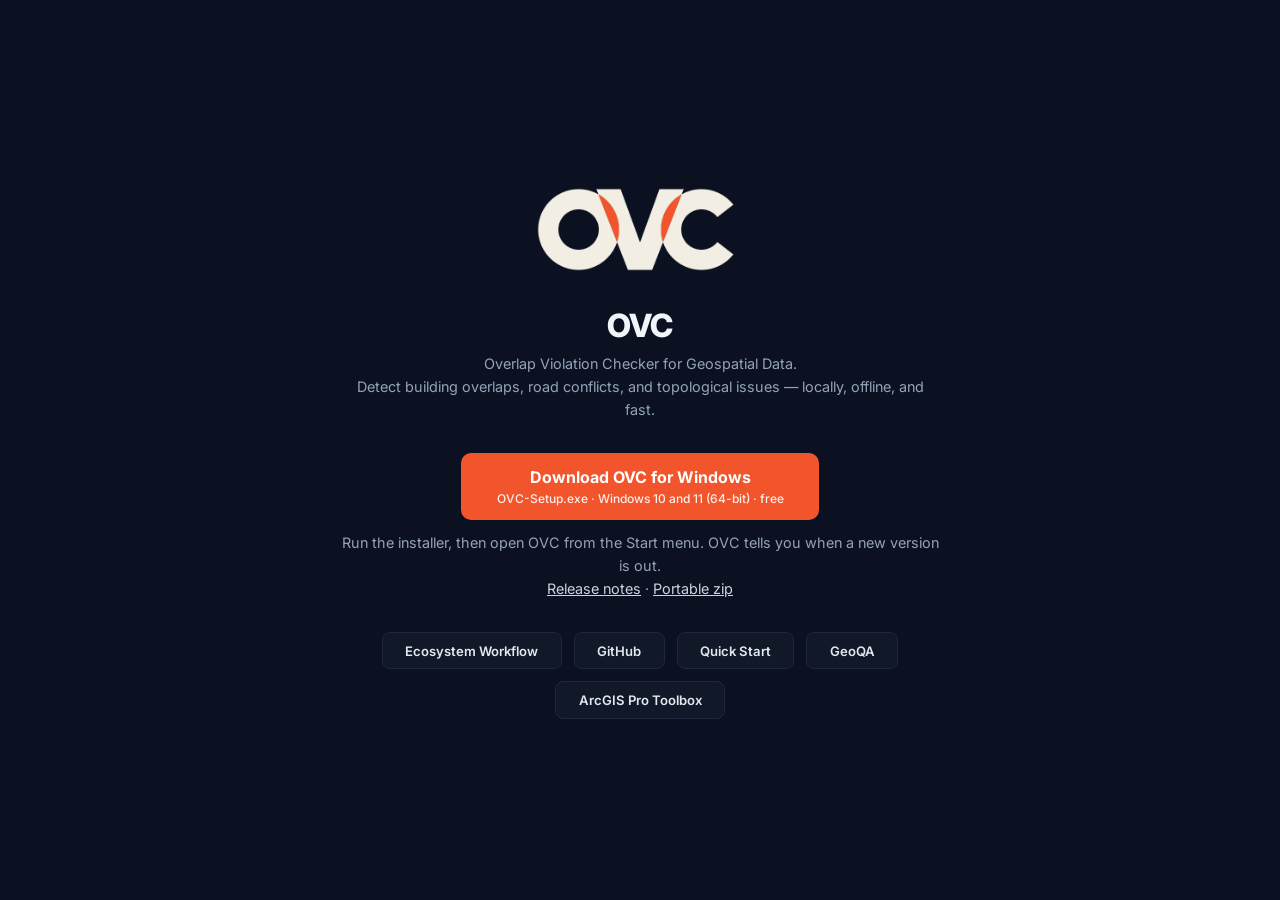
<file: docs/index.html>
<!DOCTYPE html>
<html lang="en">
<head>
<meta charset="UTF-8">
<meta name="viewport" content="width=device-width, initial-scale=1.0">
<title>OVC — Overlap Violation Checker</title>
<style>
  @import url('https://fonts.googleapis.com/css2?family=Inter:wght@400;500;600;700;800&display=swap');
  *{margin:0;padding:0;box-sizing:border-box}
  body{font-family:'Inter',system-ui,sans-serif;background:#0b1120;color:#e2e8f0;display:flex;justify-content:center;align-items:center;min-height:100vh;padding:2rem}
  .page{max-width:600px;text-align:center}
  .page img{width:220px;height:auto;margin-bottom:1.5rem}
  .page h1{font-size:2rem;font-weight:800;color:#f1f5f9;margin-bottom:.4rem}
  .page p{color:#94a3b8;font-size:.9rem;margin-bottom:2rem;line-height:1.6}
  .links{display:flex;flex-wrap:wrap;gap:.75rem;justify-content:center}
  .links a{
    display:inline-block;padding:.6rem 1.4rem;border-radius:8px;font-size:.82rem;font-weight:600;text-decoration:none;
    border:1px solid #1e293b;color:#e2e8f0;background:#111827;transition:all .2s;
  }
  .links a:hover{border-color:#3b82f6;background:#172554}
  .links a.primary{background:#3b82f6;border-color:#2563eb;color:#fff}
  .links a.primary:hover{background:#2563eb}
  .download{display:inline-flex;flex-direction:column;align-items:center;gap:.2rem;margin-bottom:1.6rem;padding:.9rem 2.2rem;border-radius:10px;
    background:#f2552c;color:#fff;text-decoration:none;font-weight:700;font-size:1rem;transition:background .2s}
  .download:hover{background:#d9441e}
  .download small{font-weight:500;font-size:.75rem;opacity:.9}
  .alt{font-size:.78rem;color:#94a3b8;margin:-0.9rem 0 1.8rem}
  .alt a{color:#cbd5e1}
</style>
</head>
<body>
<div class="page">
  <img src="assets/logo-dark.png" alt="OVC">
  <h1>OVC</h1>
  <p>Overlap Violation Checker for Geospatial Data.<br>Detect building overlaps, road conflicts, and topological issues — locally, offline, and fast.</p>
  <a class="download" id="download" href="https://github.com/AmmarYasser455/ovc/releases/latest/download/OVC-Setup.exe">
    Download OVC for Windows
    <small>OVC-Setup.exe · Windows 10 and 11 (64-bit) · free</small>
  </a>
  <p class="alt">Run the installer, then open OVC from the Start menu. OVC tells you when a new version is out.<br>
    <a href="https://github.com/AmmarYasser455/ovc/releases/latest">Release notes</a> ·
    <a href="https://github.com/AmmarYasser455/ovc/releases/latest/download/OVC-windows.zip">Portable zip</a></p>
  <div class="links">
    <a href="workflow.html">Ecosystem Workflow</a>
    <a href="https://github.com/AmmarYasser455/ovc">GitHub</a>
    <a href="https://github.com/AmmarYasser455/ovc#quick-start">Quick Start</a>
    <a href="https://github.com/AmmarYasser455/geoqa">GeoQA</a>
    <a href="https://github.com/AmmarYasser455/ovc-arcgis-pro">ArcGIS Pro Toolbox</a>
  </div>
</div>
</body>
</html>
</file>
